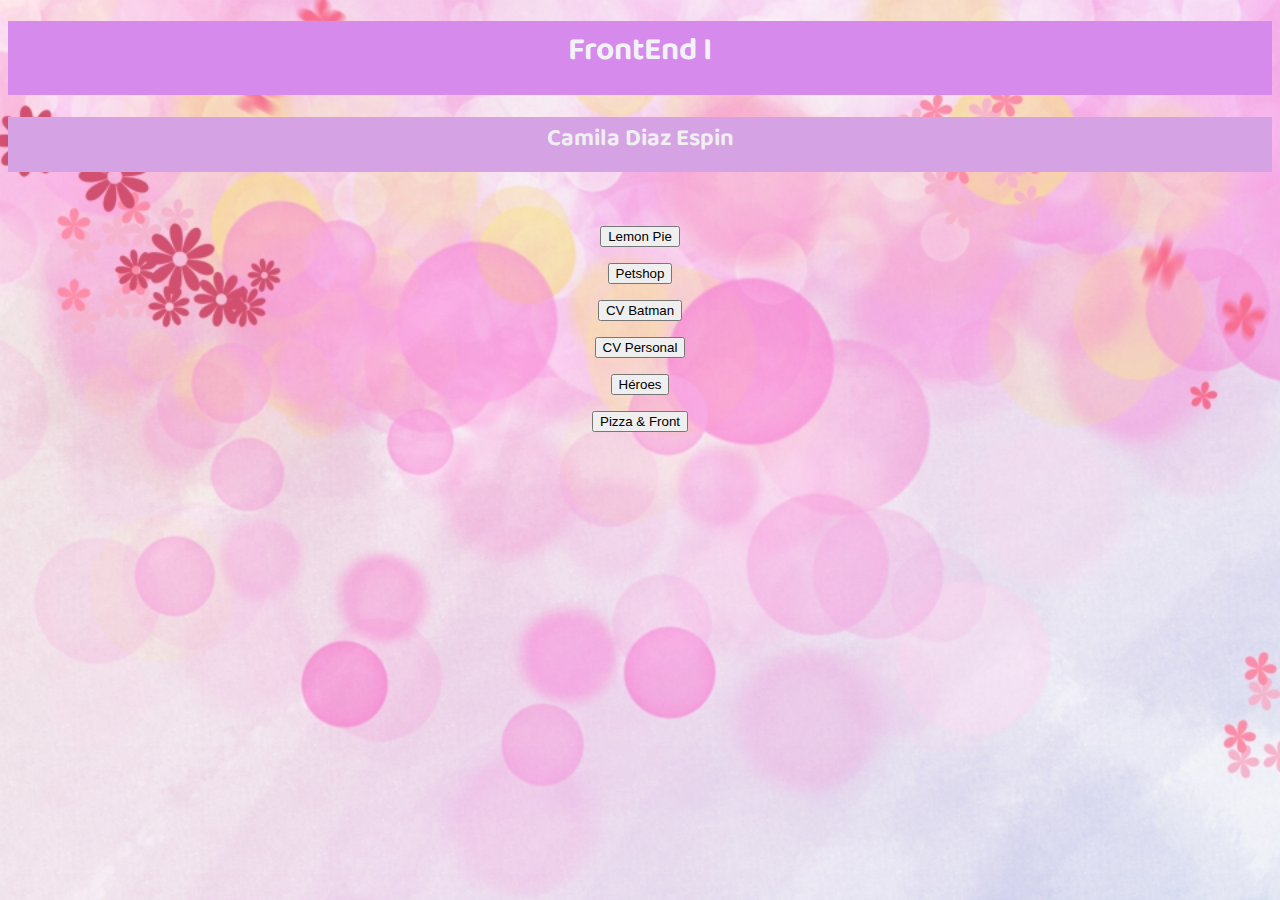
<file: index.html>
<!DOCTYPE html>
<html lang="es">
<head>
    <meta charset="UTF-8">
    <meta http-equiv="X-UA-Compatible" content="IE=edge">
    <meta name="viewport" content="width=device-width, initial-scale=1.0">
    <title>FrontEndI-Camila</title>
    <link rel="stylesheet" href="css/style.css">
    <link rel="preconnect" href="https://fonts.gstatic.com"> 
<link href="https://fonts.googleapis.com/css2?family=Baloo+Tammudu+2&display=swap" rel="stylesheet">
</head>
<body>
    <header>
        <h1>FrontEnd I </h1>
        <h2>Camila Diaz Espin</h2>
    </header>
    <main>
        <div class="boton"><form action="lemonpie/index.html" target="_blank">
        <button type="type" name="Lemon Pie">Lemon Pie</button>
        </form>
        </div>
        <div class="boton"><form action="petshop/index.html" target="_blank">
            <button type="type" name="petshop">Petshop</button>
        </form>
        </div>
        <div class="boton"><form action="cv_batman/index.html" target="_blank">
            <button type="type" name="CV Batman">CV Batman</button>
        </form>
        </div>
        <div class="boton"><form action="cv_personal/index.html" target="_blank">
            <button type="type" name="CV Personal">CV Personal</button>
        </form>
        </div>
        <div class="boton"><form action="heroes/index.html" target="_blank">
            <button type="type" name="Héroes">Héroes</button>
        </form>
        </div>
        <div class="boton"><form action="pizza/index.html" target="_blank">
            <button type="type" name="Pizza&Front">Pizza & Front</button>
        </form>
        </div>
    </main>
</body>
</file>
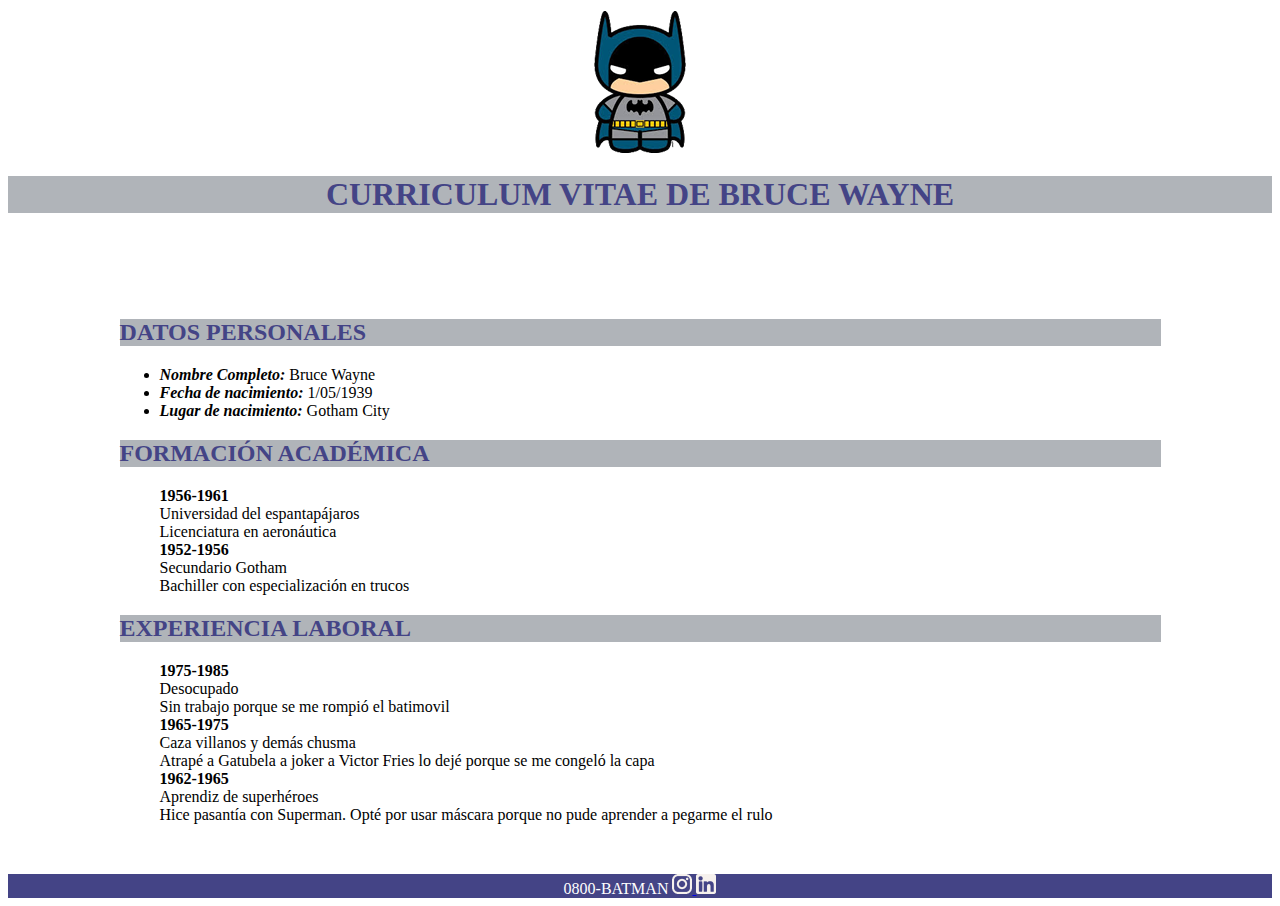
<file: cv_batman/index.html>
<!DOCTYPE html>
<html lang="es">
<head>
    <meta charset="UTF-8">
    <meta http-equiv="X-UA-Compatible" content="IE=edge">
    <meta name="viewport" content="width=device-width, initial-scale=1.0">
    <title>CV Batman</title>
    <link rel="stylesheet" href="css/style.css">
</head>
<body>
    <header>
        <img id="btm" src="img/logo_batman.png" alt="logo batman">
        <h1>CURRICULUM VITAE DE BRUCE WAYNE</h1>
    </header>
    <main>
        <BR></BR>
        <section class="subtitulo">
            <h2>Datos Personales</h2>
                <ul>
                    <li><strong><em>Nombre Completo:</em></strong> Bruce Wayne</li>
                    <li><strong><em>Fecha de nacimiento:</em></strong> 1/05/1939</li>
                    <li><strong><em>Lugar de nacimiento:</em></strong> Gotham City</li>
                </ul>
        </section>
        <section class="subtitulo">
            <h2>Formación Académica</h2>
                <ul type="none">
                    <li><strong>1956-1961</strong>
                        <ul type="none"></ul>
                            <li>Universidad del espantapájaros</li>
                            <li>Licenciatura en aeronáutica</li>
                    <li><strong>1952-1956</strong>
                        <ul type="none"></ul>
                            <li>Secundario Gotham</li>
                            <li>Bachiller con especialización en trucos</li>
                        </ul>
                    </li>
                </ul>
        </section>
        <section class="subtitulo">
            <h2>Experiencia Laboral</h2>
                <ul type="none">
                    <li><strong>1975-1985</strong>
                        <ul type="none"></ul>
                            <li>Desocupado</li>
                            <li>Sin trabajo porque se me rompió el batimovil</li>
                    <li><strong>1965-1975</strong>
                        <ul type="none"></ul>
                            <li>Caza villanos y demás chusma</li>
                            <li>Atrapé a Gatubela a joker a Victor Fries lo dejé porque se me congeló la capa</li>                        
                    <li><strong>1962-1965</strong>
                        <ul type="none"></ul>
                            <li>Aprendiz de superhéroes</li>
                            <li>Hice pasantía con Superman. Opté por usar máscara porque no pude aprender a pegarme el rulo</li>
                        </ul>
                    </li>
             </ul>      
    
        </section>
    </main>
    <footer>
        <a> 0800-BATMAN</a>
        <a href="www.instagram.com">
            <img src="img/ico_instagram.png">
        </a>
        <a href="www.linkedin.com">
            <img src="img/ico_linkedin.png">
        </a>
    </footer>
</body>
</html>
</file>
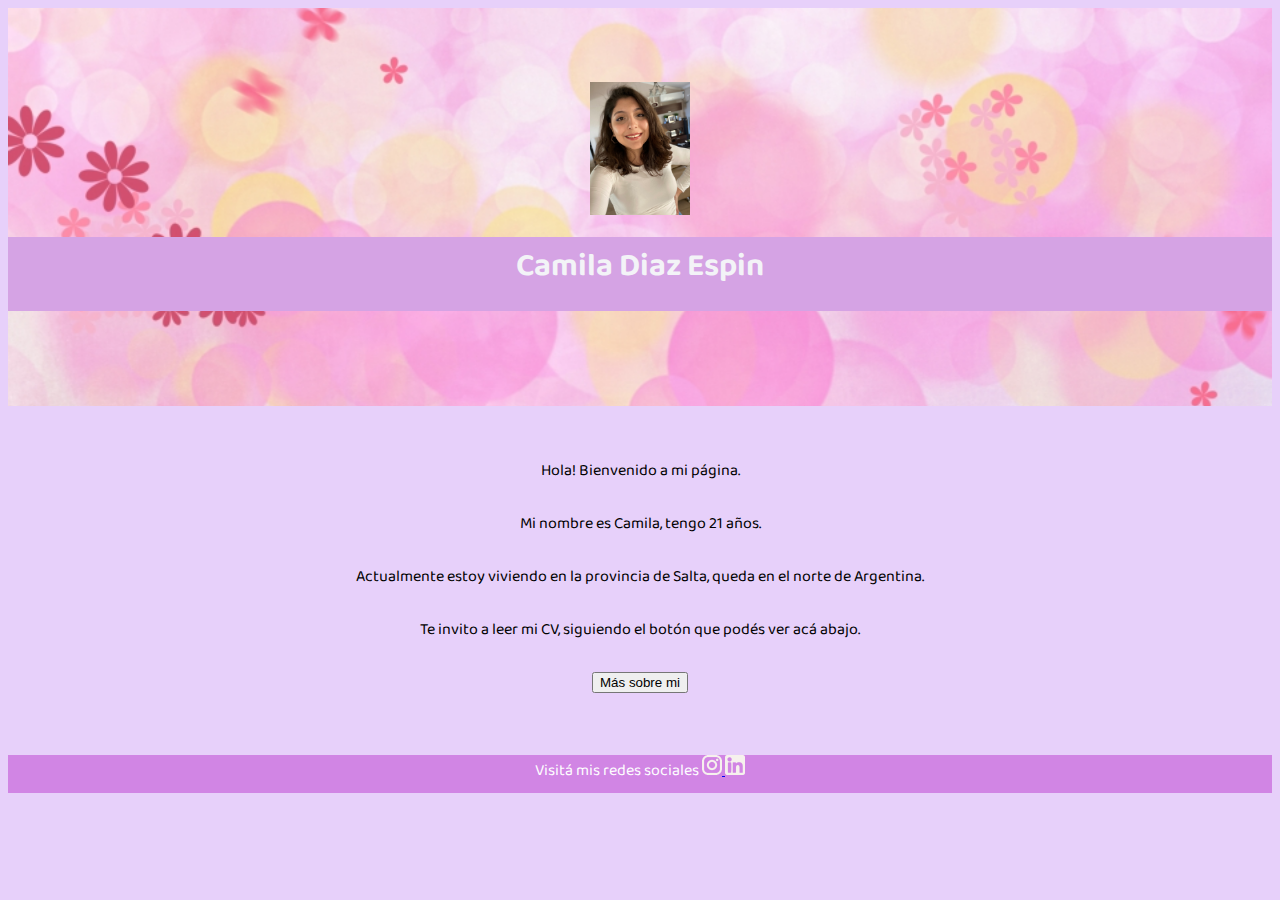
<file: cv_personal/index.html>
<!DOCTYPE html>
<html lang="es">
<head>
    <meta charset="UTF-8">
    <meta http-equiv="X-UA-Compatible" content="IE=edge">
    <meta name="viewport" content="width=device-width, initial-scale=1.0">
    <title>CV Camila Diaz</title>
    <link rel="stylesheet" href="css/style.css">
    <link rel="preconnect" href="https://fonts.gstatic.com"> 
<link href="https://fonts.googleapis.com/css2?family=Baloo+Tammudu+2&display=swap" rel="stylesheet">
</head>
<body>
    <header>
        <BR></BR>
        <img id="personal" src="img/img.jpg" alt="imagen personal">
        <h1>Camila Diaz Espin</h1>
        <BR></BR>

    </header>
    <main>
        <p>Hola! Bienvenido a mi página.</p>
        <p> Mi nombre es Camila, tengo 21 años.</p>
        <p>Actualmente estoy viviendo en la provincia de Salta, queda en el norte de Argentina. </p>
        <p>Te invito a leer mi CV, siguiendo el botón que podés ver acá abajo.</p>
        <section class="boton"><form action="sobremi.html" target="_blank">
            <button type="type" name="Más sobre mi">Más sobre mi</button>
            </form>
        <section>
       
    </main>
    <footer>
        <a> Visitá mis redes sociales </a>
        <a href="https://instagram.com/camiladiazesp?utm_medium=copy_link">
            <img src="img/ico_instagram.png">
        </a>
        <a href="https://www.linkedin.com/in/camiladiazespin/">
            <img src="img/ico_linkedin.png">
        </a>
    </footer>
</body>
</html>
</file>
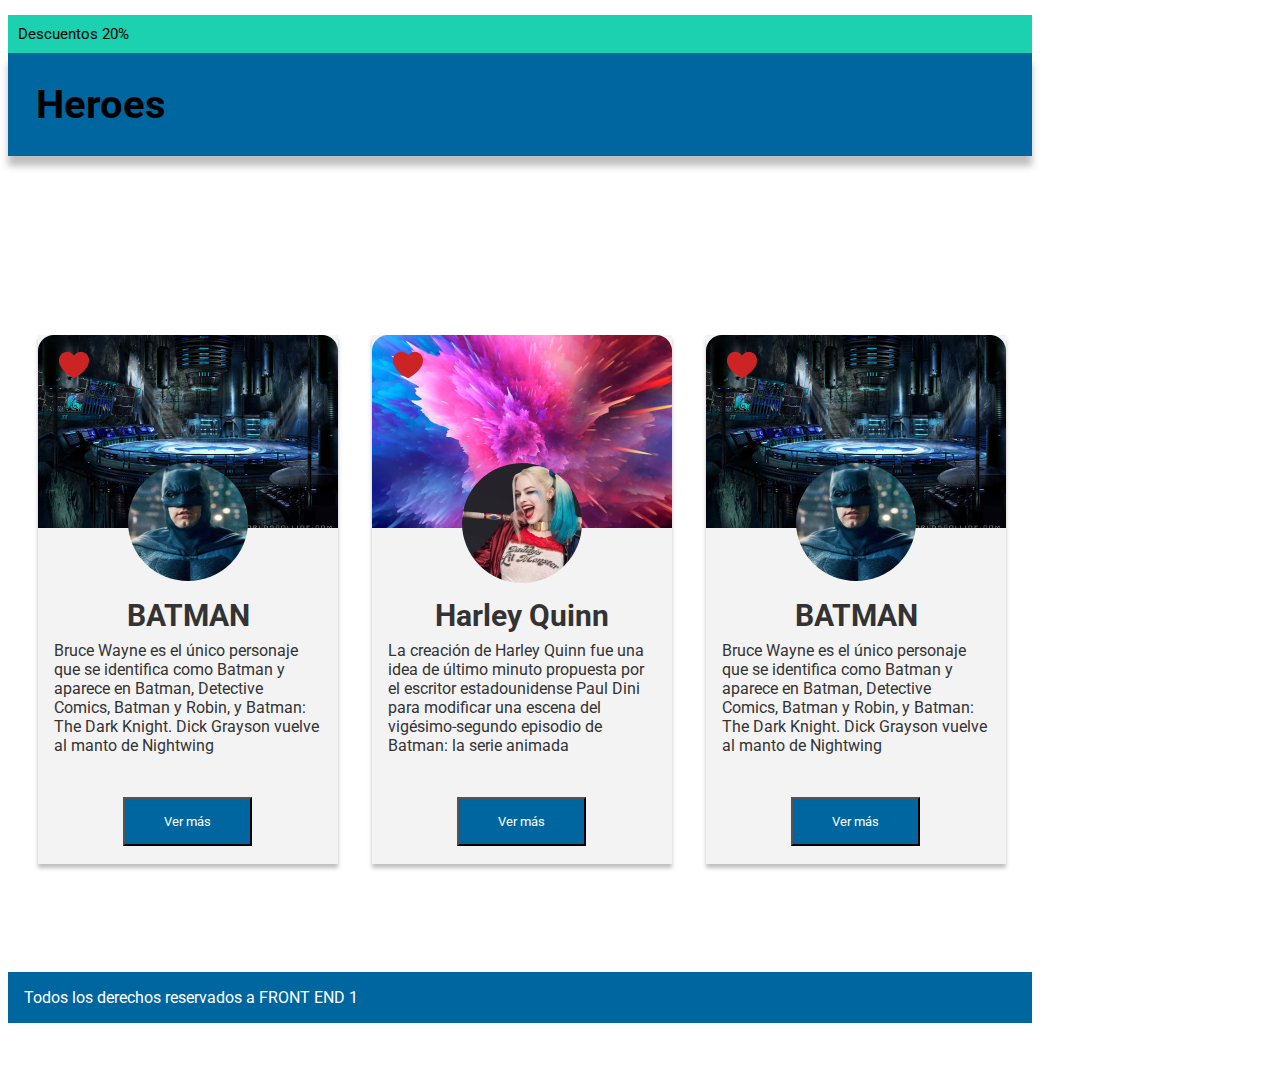
<file: heroes/index.html>
<!DOCTYPE html>
<html lang="es">
<head>
    <meta charset="UTF-8">
    <meta http-equiv="X-UA-Compatible" content="IE=edge">
    <meta name="viewport" content="width=device-width, initial-scale=1.0">
    <title>Heroes</title>
    <link rel="stylesheet" href="css/style.css">
</head>
<body>
    <header>
        <p id="descuentos">Descuentos 20%</p>
        <h1>Heroes</h1>        
    </header>
    <main>
        <section class="heroe">
            <img src="./img/baticueva.png" alt="baticueva">
            <img class='corazoncito'src="./img/corazoncito.png" alt="corazoncito">
            <img class="fotoheroe" src="./img/batman.png" alt="batman">
            <h3>BATMAN</h3>
            <p class="textoheroe">Bruce Wayne es el único personaje que se identifica como Batman y aparece en Batman, Detective Comics, Batman y Robin, y Batman: The Dark Knight. Dick Grayson vuelve al manto de Nightwing
            </p>
            <button>Ver más</button>
        </section>
        <section class="heroe">
            <img src="./img/explosion.png" alt="explosion">
            <img class='corazoncito' src="./img/corazoncito.png" alt="corazoncito">
            <img class="fotoheroe" src="./img/harley.png" alt="harley">
            <h3>Harley Quinn</h3>
            <p class="textoheroe">La creación de Harley Quinn fue una idea de último minuto propuesta por el escritor estadounidense Paul Dini para modificar una escena del vigésimo-segundo episodio de Batman: la serie animada
            </p>
            <button>Ver más</button>
        </section>    
        <section class="heroe">
            <img src="./img/baticueva.png" alt="baticueva">
            <img class='corazoncito' src="./img/corazoncito.png" alt="corazoncito">
            <img class="fotoheroe" src="./img/batman.png" alt="batman">
            <h3>BATMAN</h3>
            <p class="textoheroe">Bruce Wayne es el único personaje que se identifica como Batman y aparece en Batman, Detective Comics, Batman y Robin, y Batman: The Dark Knight. Dick Grayson vuelve al manto de Nightwing
            </p>
            <button>Ver más</button>
        </section>    
        
    </main>
    <footer>
        <p id="derechos">Todos los derechos reservados a FRONT END 1</p>
    </footer>
    
</body>
</html>
</file>
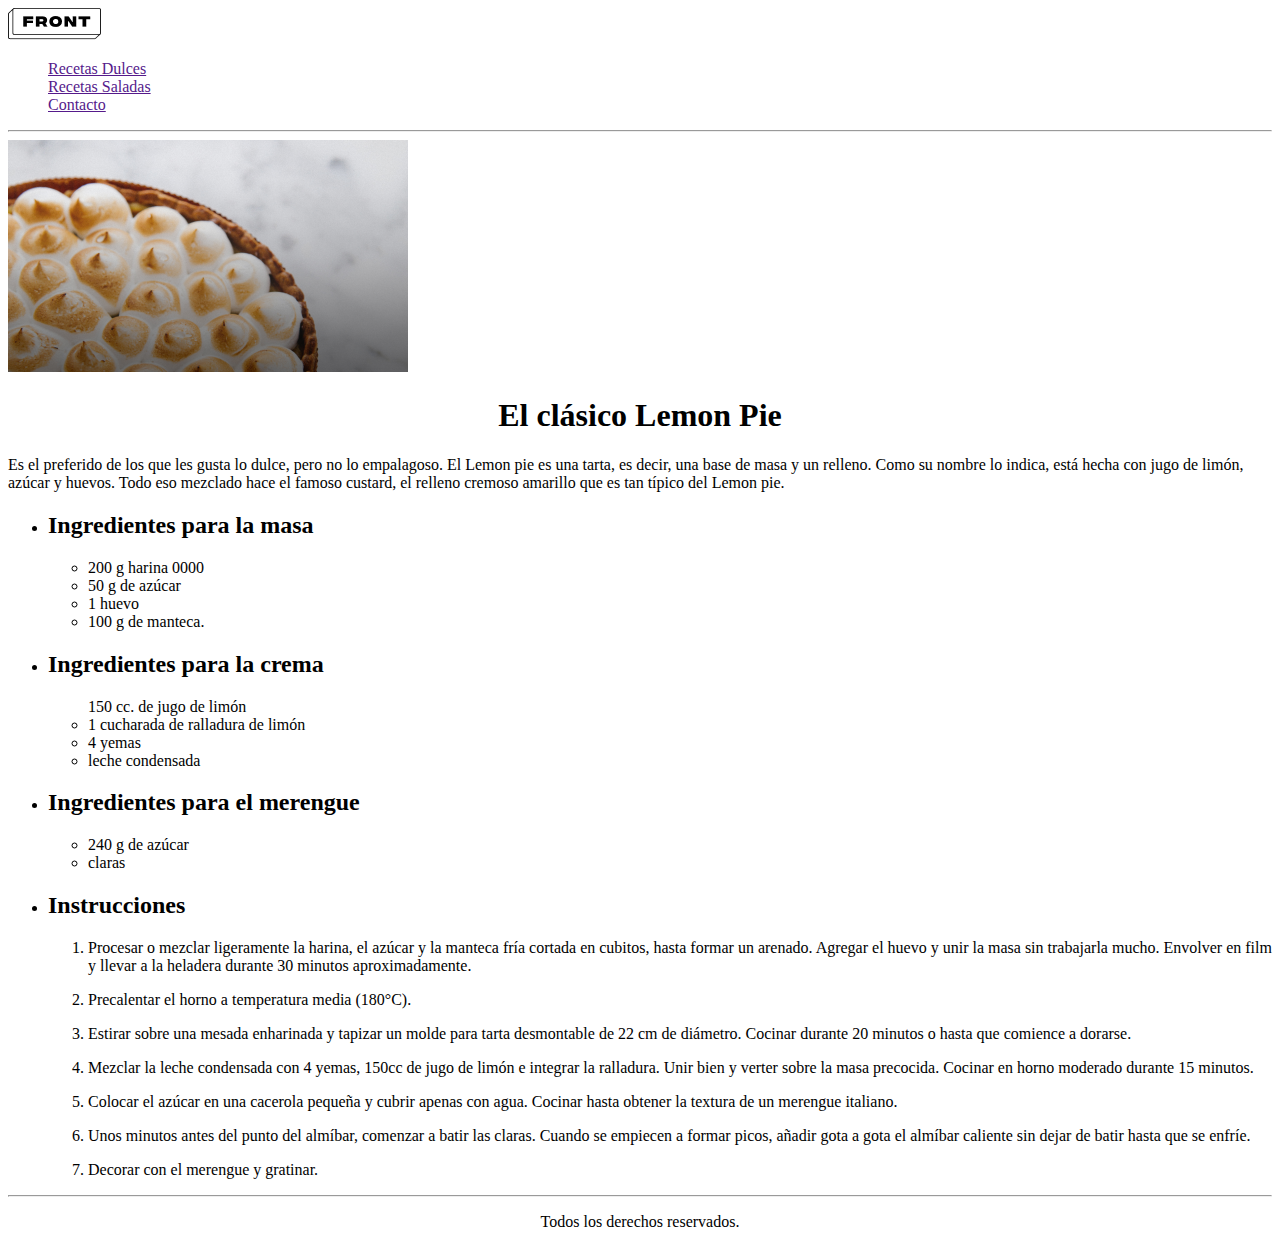
<file: lemonpie/index.html>
<!DOCTYPE html>

<html>
    <head>
        <meta charset= "utf-8">
        <meta http-equiv="X-UA-Compatible" content="IE=edge">
        <meta name="viewport" content="width=device-width, initial-scale=1.0">  
        <title>El clásico Lemon Pie</title>
    </head>
    <body>
        <header>

            <img src = "Group.png">
            <br>
            <ul type="none">
                <li><a href="">Recetas Dulces</a></li>
                <li><a href="">Recetas Saladas</a></li>
                <li><a href="">Contacto</a></li>
            </ul>
            <hr>
        </header>
        <main>
            <img src = "lemon-pie2.png">

            <h1 align="center">El clásico Lemon Pie</h1>
        
            <p>Es el preferido de los que les gusta lo dulce, pero no lo empalagoso. El Lemon pie es una tarta, es decir, una base de masa y un relleno. Como su nombre lo indica, está hecha con jugo de limón, azúcar y huevos. Todo eso mezclado hace el famoso custard, el relleno cremoso amarillo que es tan típico del Lemon pie. </p>
        <ul>
        <li><h2>Ingredientes para la masa</h2></li>
            <ul>
                <li>200 g harina 0000</li>
                <li>50 g de azúcar</li>
                <li>1 huevo </li>
                <li> 100 g de manteca.</li>
            </ul>
        
        <li><h2>Ingredientes para la crema</h2></li>
        <ul> </li>150 cc. de jugo de limón</li>
        <li>1 cucharada de ralladura de limón</li>
        <li> 4 yemas </li>
        <li> leche condensada</li>
        </ul>
        <li><h2>Ingredientes para el merengue </h2></li>
        <ul>
        <li>240 g de azúcar</li> 
        <li>claras</li> 
        </ul>   
        <li><h2>Instrucciones</h2></li>
        <ol>
        <li><p>Procesar o mezclar ligeramente la harina, el azúcar y la manteca fría cortada en cubitos, hasta formar un arenado. Agregar el huevo y unir la masa sin trabajarla mucho. Envolver en film y llevar a la heladera durante 30 minutos aproximadamente. </p></li>
        <li><p>Precalentar el horno a temperatura media (180°C). </p></li>
        <li> <p>Estirar sobre una mesada enharinada y tapizar un molde para tarta desmontable de 22 cm de diámetro. Cocinar durante 20 minutos o hasta que comience a dorarse. </p></li>
        <li> <p>Mezclar la leche condensada con 4 yemas, 150cc de jugo de limón e integrar la ralladura. Unir bien y verter sobre la masa precocida. Cocinar en horno moderado durante 15 minutos. </p></li>
        <li><p>Colocar el azúcar en una cacerola pequeña y cubrir apenas con agua. Cocinar hasta obtener la textura de un merengue italiano.</p></li>
        <li> <p>Unos minutos antes del punto del almíbar, comenzar a batir las claras. Cuando se empiecen a formar picos, añadir gota a gota el almíbar caliente sin dejar de batir hasta que se enfríe. </p></li>
        <li> <p>Decorar con el merengue y gratinar. </p></li></ol>
        </main>
    <footer>
        <hr>
        <p align="center">Todos los derechos reservados.</p>
    </footer>
    </body>
    
</html>
</file>
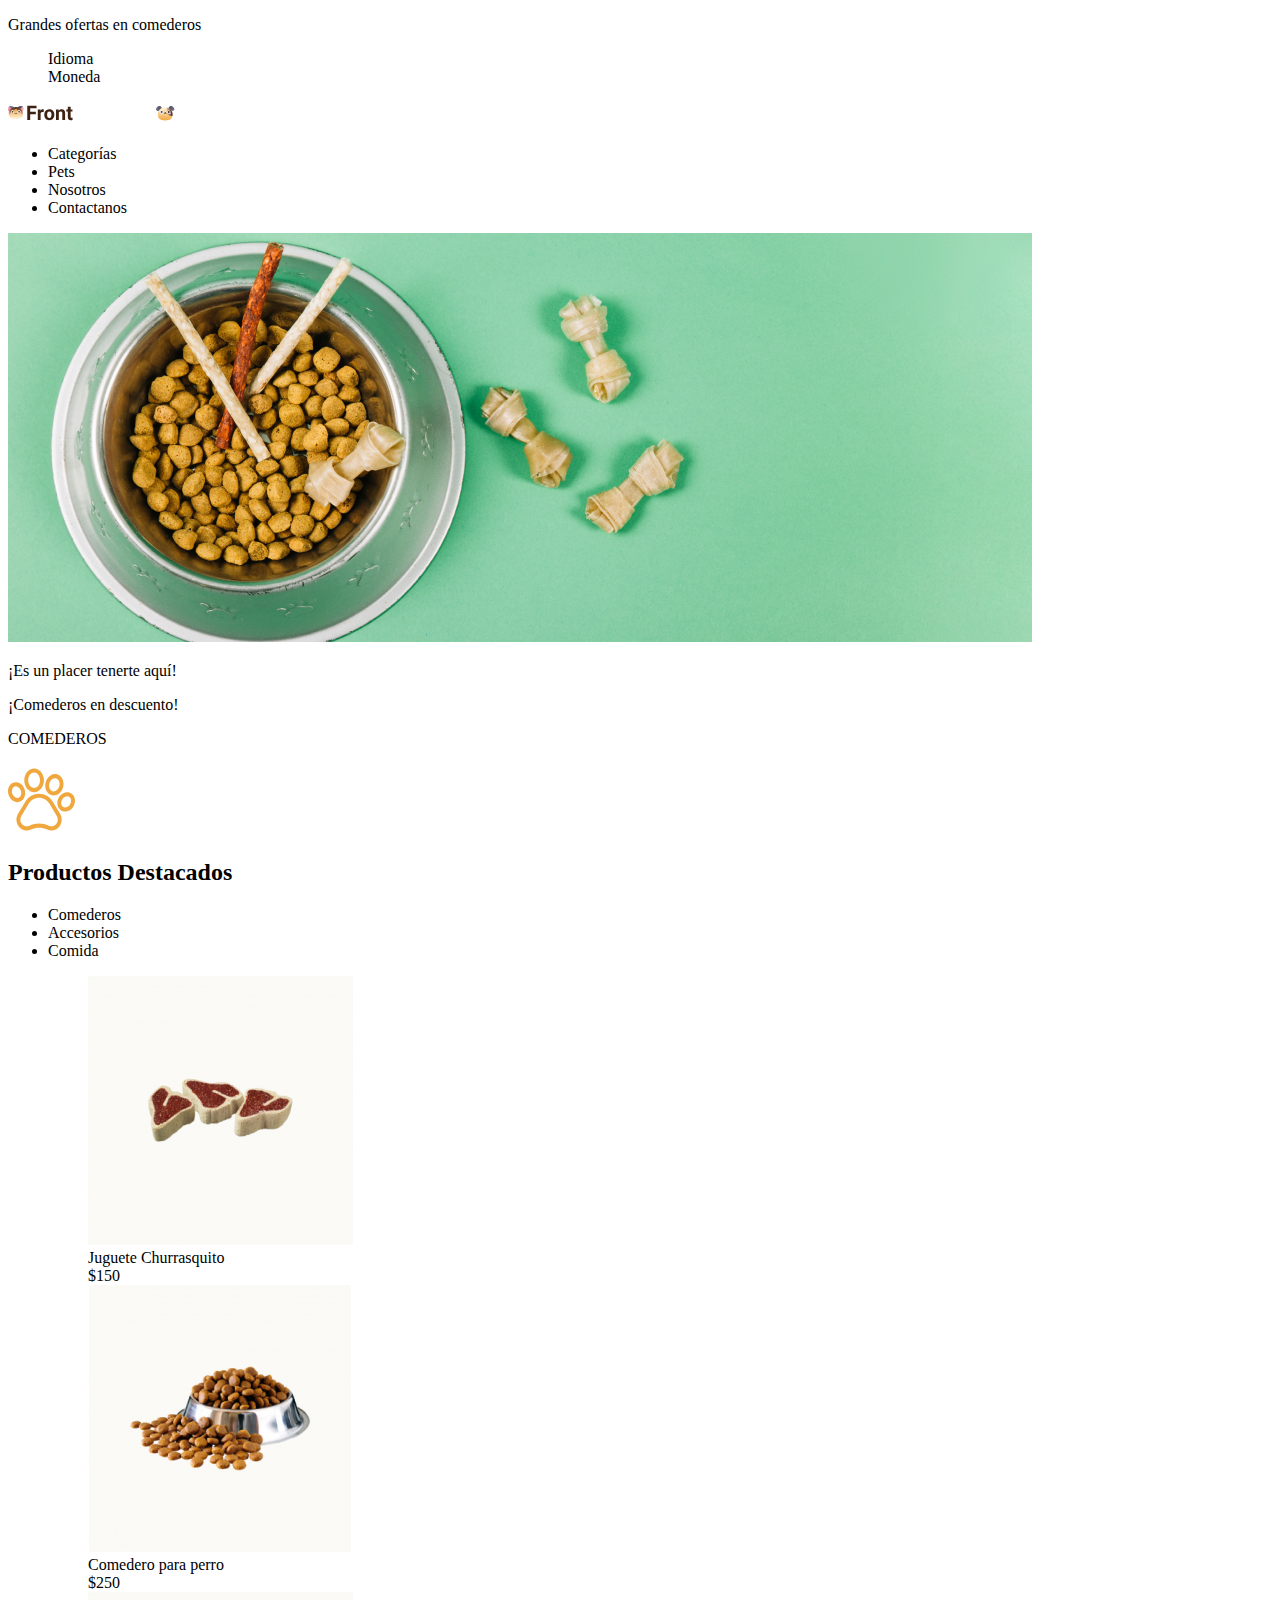
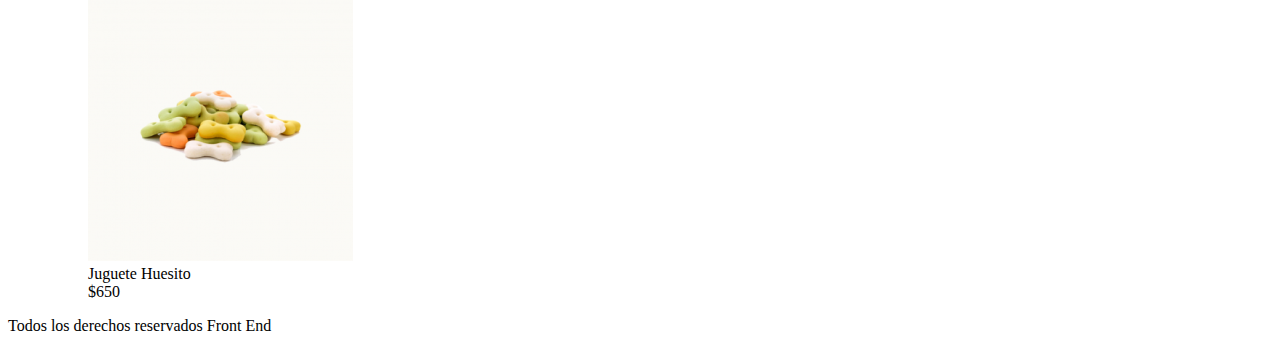
<file: petshop/index.html>
<!DOCTYPE html>
<html lang="es">
<head>
    <meta charset="UTF-8">
    <meta http-equiv="X-UA-Compatible" content="IE=edge">
    <meta name="viewport" content="width=device-width, initial-scale=1.0">
    <title>FrontCat&Dog</title>
</head>
<body>
    <header>
        <p>Grandes ofertas en comederos 
            <ul type="none">
                <li>Idioma</li>
                <li>Moneda</li>
            </ul>
        </p>
        <p>
            <img src="img/Logo.svg" alt="Logo de la pagina.">
            <nav>
                <ul>
                    <li>Categorías</li>
                    <li>Pets</li>
                    <li>Nosotros</li>
                    <li>Contactanos</li>
                </ul>
            </nav>
        </p>
    </header>
    <main>
        <section>
            <img src="img/Comida.png" alt="Foto del alimento.">
            <p>¡Es un placer tenerte aquí!</p>
            <p>¡Comederos en descuento!</p>
            <p>COMEDEROS</p>
        </section>
        <section id="ProductosDestacados">
            <img src="img/pawprint.svg" alt="Patita">
            <h2>Productos Destacados</h2>
            <ul>
                <li>Comederos</li>
                <li>Accesorios</li>
                <li>Comida</li>
            </ul>
            <ul type="none">
                <li><ul type="none">
                    <li><img src="img/churrasquito.png" alt="Churrasquito"></li>
                    <li>Juguete Churrasquito</li>
                    <li>$150</li>
                </ul></li>
                <li><ul type="none">
                    <li><img src="img/comedero.png" alt="Comedero"></li>
                    <li>Comedero para perro</li>
                    <li>$250</li>
                </ul></li>
                <li><ul type="none">
                    <li><img src="img/Huesito.png" alt="Huesito"></li>
                    <li>Juguete Huesito</li>
                    <li>$650</li>
                </ul></li>
            </ul>
        </section>
    </main>
    <footer>
        <p>Todos los derechos reservados Front End</p>
    </footer>
</body>
</html>
</file>
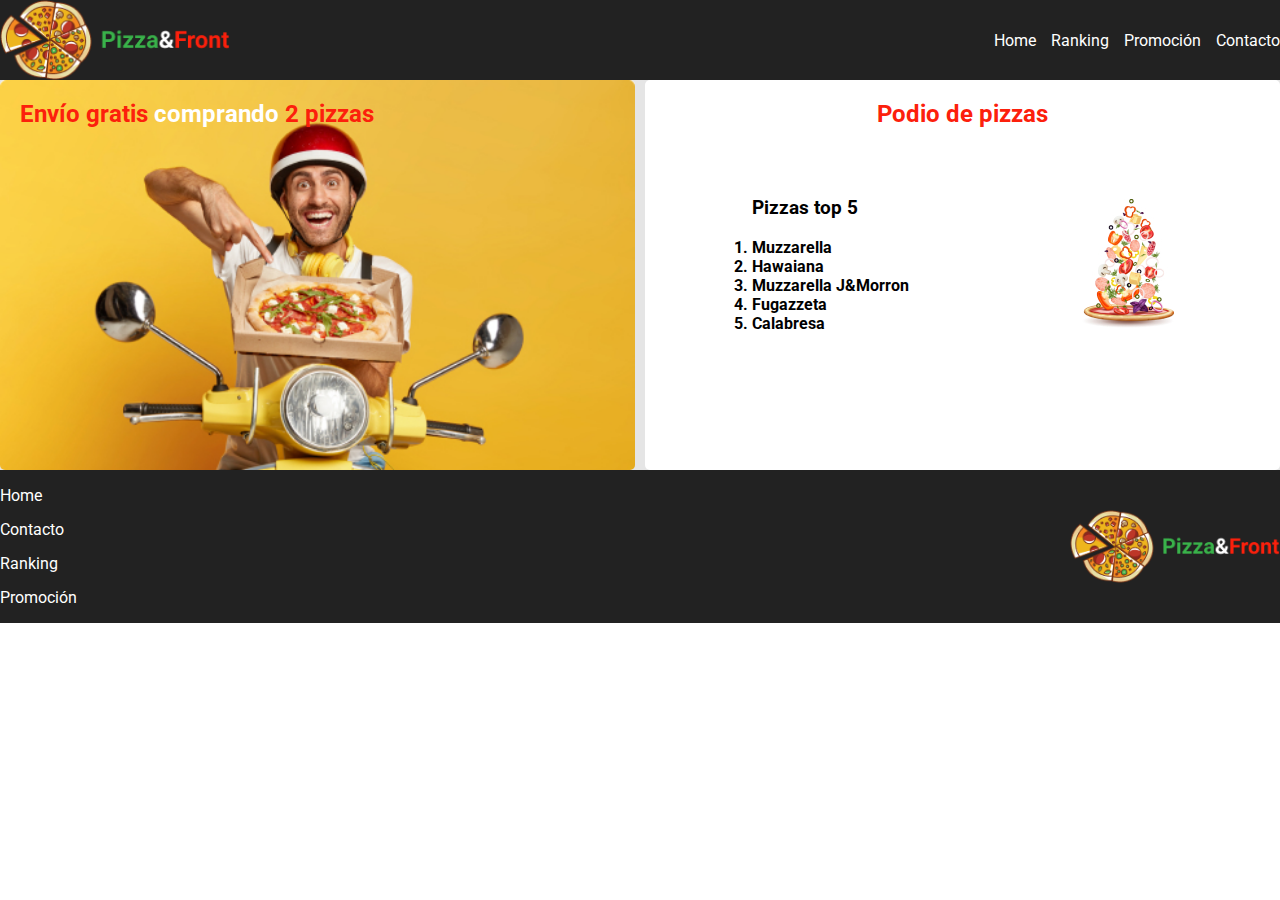
<file: pizza/index.html>
<!DOCTYPE html>
<html lang="es">
<head>
    <meta charset="UTF-8">
    <meta http-equiv="X-UA-Compatible" content="IE=edge">
    <meta name="viewport" content="width=device-width, initial-scale=1.0">
    <title>Pizza&Front</title>
    <link rel="stylesheet" href="./css/style.css">
</head>
<body>
    <header>
        <img src="./img/logo.png" alt="Pizza&Front" width="230">
        <nav>
            <ul type="none">
                <li><a href="">Home</a></li>
                <li><a href="">Ranking</a></li>
                <li><a href="">Promoción</a></li>
                <li><a href="">Contacto</a></li>
            </ul>
        </nav>
    </header>
    <main>
        <section class="envio">
            <h2>Envío gratis <span>comprando</span> 2 pizzas</h2>
        </section>
        <section class="podio">
            <h2>Podio de pizzas</h2>
            <div>
                <div>
                    <h3>Pizzas top 5</h3>
                    <ol>
                        <li>Muzzarella</li>
                        <li>Hawaiana</li>
                        <li>Muzzarella J&Morron</li>
                        <li>Fugazzeta</li>
                        <li>Calabresa</li>
                    </ol>
                </div>
                <img src="./img/pizza_falling.jpg" alt="Pizza falling">
            </div>
        </section>
    </main>
    <footer>
        <ul type="none">
            <li><a href="">Home</a></li>
            <li><a href="">Contacto</a></li>
            <li><a href="">Ranking</a></li>
            <li><a href="">Promoción</a></li>
        </ul>
        <img src="./img/logo.png" alt="Pizza&Front" width="210">
    </footer>
</body>
</html>
</file>
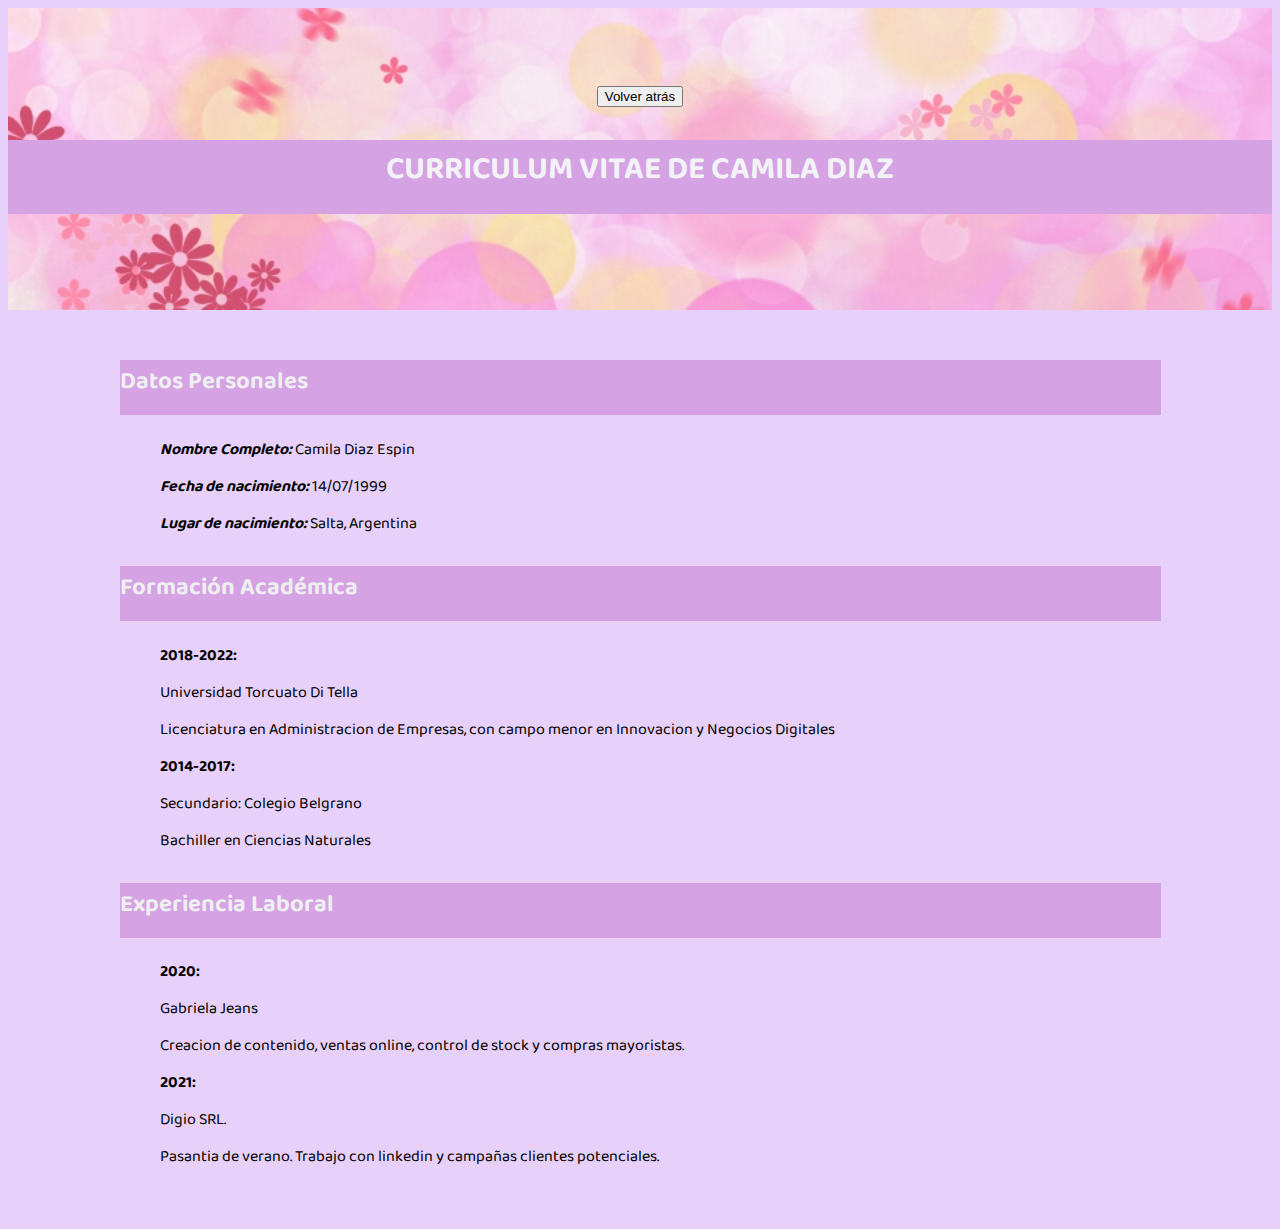
<file: cv_personal/sobremi.html>
<!DOCTYPE html>
<html lang="es">
<head>
    <meta charset="UTF-8">
    <meta http-equiv="X-UA-Compatible" content="IE=edge">
    <meta name="viewport" content="width=device-width, initial-scale=1.0">
    <title>CV Camila Diaz</title>
    <link rel="stylesheet" href="css/style.css">
    <link rel="preconnect" href="https://fonts.gstatic.com"> 
<link href="https://fonts.googleapis.com/css2?family=Baloo+Tammudu+2&display=swap" rel="stylesheet">
</head>
<body>
    <header>
        <section class="banner">
            <BR></BR>
            <section class="boton"><form action="index.html" target="_blank">
                <button type="type" name="Regresar">Volver atrás</button>
            </form>
            <section>
            <h1>CURRICULUM VITAE DE CAMILA DIAZ</h1>
            <BR></BR>
          
    </header>
    <main>
        <section class="subtitulo">
            <h2> Datos Personales</h2>
                <ul type="none">
                    <li><strong><em>Nombre Completo:</em></strong> Camila Diaz Espin</li>
                    <li><strong><em>Fecha de nacimiento:</em></strong> 14/07/1999</li>
                    <li><strong><em>Lugar de nacimiento:</em></strong> Salta, Argentina</li>
                </ul>
        </section>
        <section class="subtitulo">
            <h2> Formación Académica</h2>
                <ul type="none">
                    <li><strong>2018-2022:</strong>
                        <ul type="none"></ul>
                            <li>Universidad Torcuato Di Tella</li>
                            <li>Licenciatura en Administracion de Empresas, con campo menor en Innovacion y Negocios Digitales</li>
                    <li><strong>2014-2017:</strong>
                        <ul type="none"></ul>
                            <li>Secundario: Colegio Belgrano</li>
                            <li>Bachiller en Ciencias Naturales</li>
                        </ul>
                    </li>
                </ul>
        </section>
        <section class="subtitulo">
            <h2> Experiencia Laboral</h2>
                <ul type="none">
                    <li><strong>2020:</strong>
                        <ul type="none"></ul>
                            <li>Gabriela Jeans</li>
                            <li>Creacion de contenido, ventas online, control de stock y compras mayoristas.</li>
                    <li><strong>2021:</strong>
                        <ul type="none"></ul>
                            <li>Digio SRL.</li>
                            <li>Pasantia de verano. Trabajo con linkedin y campañas clientes potenciales.</li>                        
                        </ul>
                    </li>
             </ul>      
    
        </section>
    </main>
</body>
</file>
<file: css/style.css>
main{
    max-width: 1041px;
    margin: 50px auto; 
}
body{
    background-color: rgb(231, 208, 250);
    font-family: 'Baloo Tammudu 2', cursive;
}
body{
    background-image: url(../img/banner.jpg);
    background-size: cover;
    background-attachment: fixed;
}
h1{
    text-align: center;
    background-color: rgb(213, 138, 236);
    color: rgb(243, 243, 247);
}
h2{
    text-align: center;
    background-color: rgb(213, 163, 228);
    color: rgb(239, 239, 241);
}

div.boton{
    text-align: center;
}
</file>
<file: cv_batman/css/style.css>
h1{text-align: center;
    background-color: rgb(176, 180, 185);
    color: rgb(68, 68, 134);
}
main{
    max-width: 1041px;
    margin: 50px auto; 
}

h2{text-transform: uppercase;
    background-color: rgb(176,180,185);
    color: rgb(68, 68, 134);
}
footer{text-transform: uppercase;
    text-align: center;
    color: rgb(254, 254, 255);
    background-color: rgb(68, 68, 134);
}
img#btm{
    max-width: 1041px;
    margin: 50px auto;
    display:block;
    margin:auto;

}
</file>
<file: cv_personal/css/style.css>
main{
    max-width: 1041px;
    margin: 50px auto; 
}
body{
    background-color: rgb(231, 208, 250);
    font-family: 'Baloo Tammudu 2', cursive;
}
header{
    background-image: url(../img/banner.jpg);
    background-size: cover;
    background-attachment: fixed;
}
img#personal{
    max-width: 100px;
    margin: 50x auto;
    display:block;
    margin:auto;

}
h1{
    text-align: center;
    background-color: rgb(213, 163, 228);
    color: rgb(243, 243, 247);
}
h2{
    background-color: rgb(213, 163, 228);
    color: rgb(239, 239, 241);
}
p{
    text-align: center;
}
section.boton{
    text-align: center;
}
footer{
    text-align: center;
    color: rgb(254, 254, 255);
    background-color: rgb(209, 133, 228);
}
</file>
<file: heroes/css/style.css>
@import url('https://fonts.googleapis.com/css2?family=Roboto&display=swap');

*{
    font-family: 'roboto', sans-serif;
}
header{
    width: 1024px;
}
#descuentos {
    background-color: #1CD1B0;
    
    font-size: 15px;
    font-weight: 400;
    padding: 10px;
    margin-bottom: 0;
    
}
h1{
    box-shadow: 0px 10px 7px rgba(0, 0, 0, 0.25);
    background-color: #00669F;
    
    font-size: 40px;
    padding: 28px;
    margin-top: 0;
}
main{
  width: 1024px;
    
    
}

.heroe{
    background-color: #F3F3F3;
    box-shadow: 0px 4px 4px rgba(0, 0, 0, 0.25);
    color: #333333;
    position: relative;
    font-size: 16px;
    font-weight: 400;
    height: 529px;
    width: 300px;
    display: inline-block;
    line-height: 19px;
    margin-left: 30px;
    margin-top: 152px;
    margin-bottom: 193px;
    
    

}
.fotoheroe {
    border-radius: 50%;
    position: absolute;
    top: 128px;
    left: 90px;
    

}
.corazoncito {
    position: absolute;
    top: 15.88px;
    left: 21px;
}
h3{
    
    font-size: 30px;
    margin-bottom: 0px;
    margin-top: 0px;
    padding-top: 74px;
    text-align: center;
    padding-bottom: 0px;
}
.textoheroe {
    padding-left: 16px;
    padding-bottom: 104px;
    padding-right: 17px;
    
    
}
button{    
    
    background-color: #00669F;
    color: white;
    position: absolute;
    left: 85px;
    bottom: 18px;
    width: 128.78px;
    height: 48.52px;
}

footer{
    background-color: #00669F;
    color: white;
    font-size: 16px;
    line-height: 19px;    
    position: absolute;
    /* padding-left: 16px;     */
    top: 972px;
    width: 1024px;
}
#derechos {
        padding-left: 16px;
}
</file>
<file: pizza/css/style.css>
@import url('https://fonts.googleapis.com/css2?family=Roboto:wght@400;700&display=swap');

body{
    font-family: 'Roboto', sans-serif;
    margin: 0;
    box-sizing: border-box;
}

body > {
    padding: 20px;
}

a{
    color: #FFFFFF;
    text-decoration: none;
}

ul{
    display: flex;
    gap: 15px;
    padding: 0;
}

h2{
    color: #FC200C;
    margin: 0;
}

h2 span{
    color: #FFFFFF;
}

header, footer{
    background-color: #222222;
    display: flex;
    align-items: center;
    justify-content: space-between;
}

main{
    display: flex;
    align-items: stretch;
    justify-content: space-between;
    background-color: #E5E5E5;
    gap: 10px;
}

section{
    width: 50%;
    padding: 20px;
    border-radius: 5px;
    height: 350px;
}

section.envio{
    background-image: url('../img/delivery.jpg');
    background-repeat: no-repeat;
    background-size: cover;
}

section.podio{
    background-color: #FFFFFF;
}

section.podio h2{
    text-align: center;
}

section.podio ol{
    font-weight: bold;
    padding: 0;
}

section.podio > div{
    display: flex;
    align-items: center;
    justify-content: space-around;
    margin-top: 50px;
}

footer ul{
    flex-direction: column;
}
</file>
